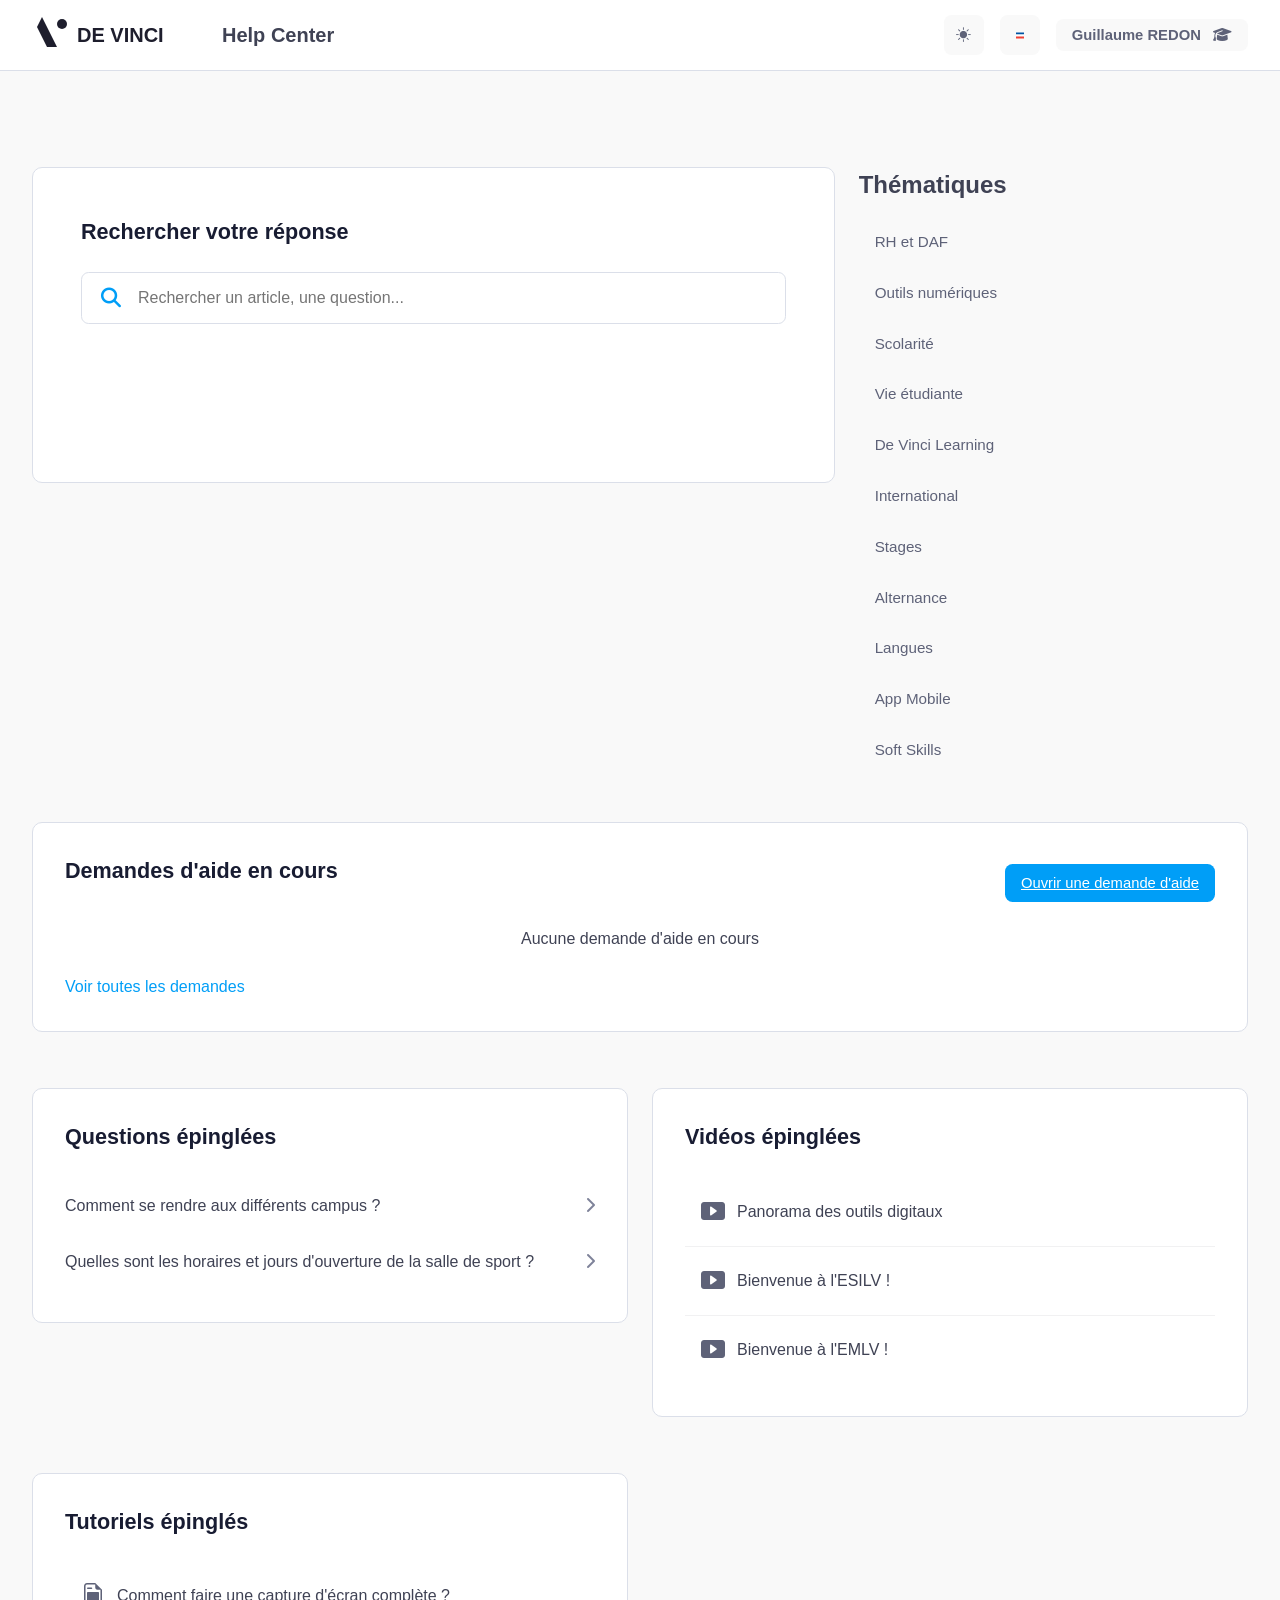
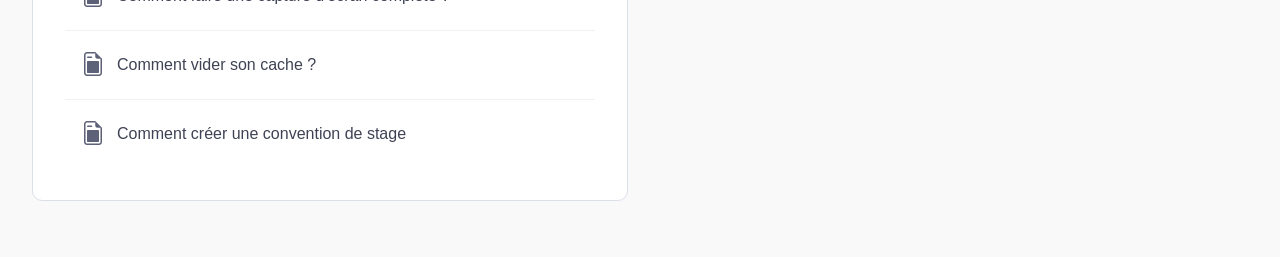
<file: frontend/devinci_help.html>
<!DOCTYPE html>
<html lang="fr" data-theme="light">
<head>
    <meta charset="UTF-8">
    <meta name="viewport" content="width=device-width, initial-scale=1.0">
    <title>Accueil - Help Center</title>
    <link rel="stylesheet" href="https://cdnjs.cloudflare.com/ajax/libs/font-awesome/6.4.0/css/all.min.css">
    <link rel="stylesheet" href="https://cdn.jsdelivr.net/npm/bootstrap-icons@1.11.0/font/bootstrap-icons.css">
    <style>
        * {
            margin: 0;
            padding: 0;
            box-sizing: border-box;
        }

        :root {
            --kt-primary: #009ef7;
            --kt-gray-100: #f9f9f9;
            --kt-gray-200: #f1f1f2;
            --kt-gray-300: #dbdfe9;
            --kt-gray-400: #b5b5c3;
            --kt-gray-500: #a1a5b7;
            --kt-gray-600: #7e8299;
            --kt-gray-700: #5e6278;
            --kt-gray-800: #3f4254;
            --kt-gray-900: #181c32;
            --kt-dark: #1e1e2d;
        }

        body {
            font-family: -apple-system, BlinkMacSystemFont, 'Segoe UI', Roboto, 'Helvetica Neue', Arial, sans-serif;
            background: var(--kt-gray-100);
            color: var(--kt-gray-800);
            line-height: 1.5;
        }

        /* Header */
        .app-header {
            background: #fff;
            border-bottom: 1px solid var(--kt-gray-300);
            position: sticky;
            top: 0;
            z-index: 100;
        }

        .app-container {
            max-width: 1400px;
            margin: 0 auto;
            padding: 0 2rem;
            display: flex;
            align-items: center;
            justify-content: space-between;
            height: 70px;
        }

        .d-flex {
            display: flex;
        }

        .align-items-center {
            align-items: center;
        }

        .flex-grow-1 {
            flex-grow: 1;
        }

        .logo-container {
            display: flex;
            align-items: center;
            gap: 2rem;
        }

        .logo-container img {
            height: 35px;
        }

        .logo-container h2 {
            font-size: 1.25rem;
            font-weight: 600;
            color: var(--kt-gray-800);
            margin: 0;
        }

        .app-navbar {
            display: flex;
            align-items: center;
            gap: 1rem;
        }

        .btn {
            padding: 0.5rem 1rem;
            border-radius: 0.475rem;
            border: none;
            cursor: pointer;
            font-size: 0.925rem;
            transition: all 0.2s;
        }

        .btn-icon {
            width: 40px;
            height: 40px;
            display: flex;
            align-items: center;
            justify-content: center;
            padding: 0;
        }

        .btn-light {
            background: var(--kt-gray-100);
            color: var(--kt-gray-700);
        }

        .btn-light:hover {
            background: var(--kt-gray-200);
        }

        .btn-primary {
            background: var(--kt-primary);
            color: #fff;
        }

        .btn-primary:hover {
            background: #0095e8;
        }

        .symbol {
            width: 40px;
            height: 40px;
            border-radius: 0.475rem;
            display: flex;
            align-items: center;
            justify-content: center;
        }

        .lang-flag {
            width: 20px;
            height: 15px;
            border-radius: 2px;
        }

        /* Main Content */
        .app-main {
            padding: 2rem 0;
        }

        .container-fluid {
            max-width: 1400px;
            margin: 0 auto;
            padding: 0 2rem;
        }

        .row {
            display: flex;
            flex-wrap: wrap;
            margin: 0 -0.75rem;
        }

        .col-12 {
            width: 100%;
            padding: 0 0.75rem;
        }

        .col-md-4 {
            width: 33.333%;
            padding: 0 0.75rem;
        }

        .col-md-6 {
            width: 50%;
            padding: 0 0.75rem;
        }

        .col-md-8 {
            width: 66.666%;
            padding: 0 0.75rem;
        }

        /* Search Card */
        .search__card {
            background: linear-gradient(135deg, #1e1e2d 0%, #2d2d44 100%);
            border-radius: 0.625rem;
            border: none;
            margin-bottom: 1.5rem;
        }

        .search__card .card-body {
            padding: 3rem;
        }

        .search__card h2 {
            color: #fff;
            font-size: 1.75rem;
            font-weight: 700;
            margin-bottom: 2rem;
        }

        .search__card h3 {
            color: #fff;
            font-size: 1.25rem;
            font-weight: 600;
            margin-top: 2rem;
            margin-bottom: 0.5rem;
        }

        .search__card a {
            color: #fff;
            text-decoration: underline;
        }

        .position-relative {
            position: relative;
        }

        .form-control {
            width: 100%;
            padding: 1rem 1rem 1rem 3.5rem;
            border: 1px solid var(--kt-gray-300);
            border-radius: 0.475rem;
            font-size: 1rem;
            background: #fff;
        }

        .form-control:focus {
            outline: none;
            border-color: var(--kt-primary);
        }

        .search-icon {
            position: absolute;
            left: 1.25rem;
            top: 50%;
            transform: translateY(-50%);
            color: var(--kt-primary);
            font-size: 1.25rem;
        }

        /* Topics Navigation */
        .topics__nav {
            display: flex;
            flex-direction: column;
            gap: 0.25rem;
        }

        .nav-link-topics {
            padding: 0.75rem 1rem;
            color: var(--kt-gray-700);
            text-decoration: none;
            border-radius: 0.475rem;
            transition: all 0.2s;
            font-size: 0.95rem;
        }

        .nav-link-topics:hover {
            background: var(--kt-gray-200);
            color: var(--kt-gray-900);
        }

        /* Card */
        .card {
            background: #fff;
            border-radius: 0.625rem;
            border: 1px solid var(--kt-gray-300);
            margin-bottom: 1.5rem;
        }

        .card-body {
            padding: 2rem;
        }

        .card h2 {
            font-size: 1.35rem;
            font-weight: 600;
            color: var(--kt-gray-900);
            margin-bottom: 1.5rem;
        }

        /* List Group */
        .list-group {
            display: flex;
            flex-direction: column;
        }

        .list-group-item {
            padding: 1rem;
            border: none;
            border-bottom: 1px solid var(--kt-gray-200);
            display: flex;
            align-items: center;
            gap: 0.75rem;
            text-decoration: none;
            color: var(--kt-gray-800);
            transition: background 0.2s;
        }

        .list-group-item:hover {
            background: var(--kt-gray-100);
        }

        .list-group-item:last-child {
            border-bottom: none;
        }

        .list-group-item i {
            font-size: 1.5rem;
            color: var(--kt-gray-700);
        }

        /* Accordion */
        .accordion__title {
            font-size: 1rem;
            font-weight: 500;
            color: var(--kt-gray-800);
            cursor: pointer;
        }

        .accordion__chevron {
            color: var(--kt-gray-600);
            transition: transform 0.3s;
        }

        .accordion__content {
            padding: 1rem 0;
            color: var(--kt-gray-700);
            line-height: 1.6;
        }

        .accordion__content ul {
            margin-left: 1.5rem;
        }

        .accordion__content li {
            margin: 0.5rem 0;
        }

        .accordion__metadatas {
            font-size: 0.85rem;
            color: var(--kt-gray-600);
            display: flex;
            align-items: center;
            gap: 0.5rem;
            flex-wrap: wrap;
            margin-top: 0.5rem;
        }

        .badge {
            padding: 0.25rem 0.5rem;
            border-radius: 0.375rem;
            font-size: 0.75rem;
            font-weight: 600;
        }

        .bg-emlv {
            background: #0066cc;
            color: #fff;
        }

        .bg-esilv {
            background: #e74c3c;
            color: #fff;
        }

        .bg-iim {
            background: #9b59b6;
            color: #fff;
        }

        .bg-executive {
            background: #34495e;
            color: #fff;
        }

        .accordion__metadatas-share,
        .accordion__metadatas-hashtag {
            background: none;
            border: none;
            color: var(--kt-gray-600);
            cursor: pointer;
            padding: 0;
        }

        .accordion__metadatas-share:hover,
        .accordion__metadatas-hashtag:hover {
            color: var(--kt-primary);
        }

        .collapsible {
            cursor: pointer;
            display: flex;
            align-items: center;
            gap: 1rem;
            width: 100%;
            padding: 1rem 0;
        }

        .collapse {
            display: none;
        }

        hr {
            border: none;
            border-top: 1px solid var(--kt-gray-200);
            margin: 1rem 0;
        }

        /* Utilities */
        .mt-1 { margin-top: 0.25rem; }
        .mt-2 { margin-top: 0.5rem; }
        .mt-3 { margin-top: 1rem; }
        .mt-4 { margin-top: 1.5rem; }
        .mt-6 { margin-top: 2rem; }
        .mt-12 { margin-top: 3rem; }
        .mt-16 { margin-top: 4rem; }
        .mb-6 { margin-bottom: 2rem; }
        .mb-9 { margin-bottom: 2.5rem; }
        .mb-12 { margin-bottom: 3rem; }
        .ms-2 { margin-left: 0.5rem; }
        .mx-1 { margin-left: 0.25rem; margin-right: 0.25rem; }
        .text-center { text-align: center; }
        .fw-bold { font-weight: 700; }

        @media (max-width: 768px) {
            .col-md-4,
            .col-md-6,
            .col-md-8 {
                width: 100%;
            }

            .app-container {
                padding: 0 1rem;
            }

            .container-fluid {
                padding: 0 1rem;
            }

            .search__card .card-body {
                padding: 2rem 1.5rem;
            }

            .logo-container h2 {
                display: none;
            }
        }
    </style>
</head>
<body>
    <!-- Header -->
    <div class="app-header">
        <div class="app-container">
            <div class="logo-container">
                <a href="#">
                    <svg width="158" height="40" viewBox="0 0 158 40" fill="none">
                        <path d="M10 5L25 35L15 35L5 15L10 5Z" fill="#1e1e2d"/>
                        <circle cx="30" cy="12" r="5" fill="#1e1e2d"/>
                        <text x="45" y="30" font-family="Arial, sans-serif" font-size="20" font-weight="bold" fill="#1e1e2d">DE VINCI</text>
                    </svg>
                </a>
                <h2>Help Center</h2>
            </div>

            <div class="app-navbar">
                <button class="btn btn-icon btn-light">
                    <i class="bi bi-sun-fill"></i>
                </button>
                
                <button class="btn btn-light symbol">
                    <svg width="20" height="15" viewBox="0 0 20 15">
                        <rect width="20" height="5" fill="#0055A4"/>
                        <rect y="5" width="20" height="5" fill="#fff"/>
                        <rect y="10" width="20" height="5" fill="#EF4135"/>
                    </svg>
                </button>

                <button class="btn btn-light">
                    <span class="fw-bold">Guillaume REDON</span>
                    <i class="fa-solid fa-graduation-cap ms-2"></i>
                </button>
            </div>
        </div>
    </div>

    <!-- Main Content -->
    <div class="app-main">
        <div class="container-fluid">
            <div class="row mt-16 mb-12">
                <!-- Search Card -->
                <div class="col-md-8">
                    <div class="card search__card">
                        <div class="card-body">
                            <h2>Rechercher votre réponse</h2>
                            <div class="position-relative">
                                <i class="fa-solid fa-magnifying-glass search-icon"></i>
                                <input type="text" class="form-control" placeholder="Rechercher un article, une question...">
                            </div>
                            <div class="mt-12">
                                <h3>Je ne trouve pas ma réponse</h3>
                                <a href="#">Ouvrir une demande d'aide</a>
                            </div>
                        </div>
                    </div>
                </div>

                <!-- Topics Sidebar -->
                <div class="col-md-4">
                    <h2>Thématiques</h2>
                    <nav class="topics__nav mt-3">
                        <a href="#" class="nav-link-topics">RH et DAF</a>
                        <a href="#" class="nav-link-topics">Outils numériques</a>
                        <a href="#" class="nav-link-topics">Scolarité</a>
                        <a href="#" class="nav-link-topics">Vie étudiante</a>
                        <a href="#" class="nav-link-topics">De Vinci Learning</a>
                        <a href="#" class="nav-link-topics">International</a>
                        <a href="#" class="nav-link-topics">Stages</a>
                        <a href="#" class="nav-link-topics">Alternance</a>
                        <a href="#" class="nav-link-topics">Langues</a>
                        <a href="#" class="nav-link-topics">App Mobile</a>
                        <a href="#" class="nav-link-topics">Soft Skills</a>
                    </nav>
                </div>
            </div>

            <!-- Requests Section -->
            <div class="row">
                <div class="col-12 mb-6">
                    <div class="card">
                        <div class="card-body">
                            <div class="d-flex align-items-center" style="justify-content: space-between;">
                                <h2 class="mb-6">Demandes d'aide en cours</h2>
                                <a href="#" class="btn btn-primary">Ouvrir une demande d'aide</a>
                            </div>
                            <div class="mt-3 text-center">
                                <span>Aucune demande d'aide en cours</span>
                            </div>
                            <div class="mt-4">
                                <a href="#" style="color: var(--kt-primary); text-decoration: none;">Voir toutes les demandes</a>
                            </div>
                        </div>
                    </div>
                </div>

                <!-- Pinned Questions -->
                <div class="col-md-6">
                    <div class="card">
                        <div class="card-body">
                            <h2>Questions épinglées</h2>
                            <div class="list-group">
                                <div class="py-0">
                                    <div class="collapsible" onclick="toggleAccordion('acc1')">
                                        <div style="flex: 1;">
                                            <div class="accordion__title">Comment se rendre aux différents campus ?</div>
                                        </div>
                                        <div class="accordion__chevron">
                                            <i class="fa-solid fa-chevron-right"></i>
                                        </div>
                                    </div>
                                    <div id="acc1" class="collapse">
                                        <div class="accordion__content">
                                            <ul>
                                                <li><strong>PARIS</strong>
                                                    <ul>
                                                        <li>Campus du Pôle Léonard de Vinci : 12 Avenue Léonard de Vinci, 92400 Courbevoie</li>
                                                        <li>Campus de l'Arche : 47 boulevard de Pesaro, 92000 Nanterre</li>
                                                        <li>Campus des Terrasses : 32 rue des 3 Fontanot, 92000 Nanterre</li>
                                                        <li>Campus Cyber : 5-7 rue Bellini, 92800 La Défense</li>
                                                    </ul>
                                                </li>
                                                <li><strong>NANTES</strong>
                                                    <ul>
                                                        <li>Campus de la Chantrerie : 9 Rue Alfred Kastler, 44300 Nantes</li>
                                                    </ul>
                                                </li>
                                            </ul>
                                        </div>
                                        <div class="accordion__metadatas">
                                            <span class="badge bg-emlv">EMLV</span>
                                            <span class="badge bg-esilv">ESILV</span>
                                            <span class="badge bg-iim">IIM</span>
                                            <span class="badge bg-executive">EXECUTIVE</span>
                                            <span class="mx-1">|</span>
                                            <span>13 septembre 2023</span>
                                            <span>|</span>
                                            <span>Mise à jour le 29 mars 2024</span>
                                            <span>|</span>
                                            <button class="accordion__metadatas-share"><i class="fa-solid fa-share"></i></button>
                                            <span>|</span>
                                            <button class="accordion__metadatas-hashtag"><i class="fa-solid fa-hashtag"></i></button>
                                        </div>
                                        <hr>
                                    </div>
                                </div>

                                <div class="py-0">
                                    <div class="collapsible" onclick="toggleAccordion('acc2')">
                                        <div style="flex: 1;">
                                            <div class="accordion__title">Quelles sont les horaires et jours d'ouverture de la salle de sport ?</div>
                                        </div>
                                        <div class="accordion__chevron">
                                            <i class="fa-solid fa-chevron-right"></i>
                                        </div>
                                    </div>
                                    <div id="acc2" class="collapse">
                                        <div class="accordion__content">
                                            <p>Tous les jours exceptés les jeudis, les jours fériés, le week-end et pendant les vacances scolaires.</p>
                                            <p>12h15 – 14h00 et 17h30 – 19h15</p>
                                        </div>
                                        <div class="accordion__metadatas">
                                            <span class="badge bg-emlv">EMLV</span>
                                            <span class="badge bg-esilv">ESILV</span>
                                            <span class="badge bg-iim">IIM</span>
                                            <span class="mx-1">|</span>
                                            <span>13 septembre 2023</span>
                                            <span>|</span>
                                            <span>Mise à jour le 6 octobre 2023</span>
                                            <span>|</span>
                                            <button class="accordion__metadatas-share"><i class="fa-solid fa-share"></i></button>
                                            <span>|</span>
                                            <button class="accordion__metadatas-hashtag"><i class="fa-solid fa-hashtag"></i></button>
                                        </div>
                                        <hr>
                                    </div>
                                </div>
                            </div>
                        </div>
                    </div>
                </div>

                <!-- Pinned Videos -->
                <div class="col-md-6">
                    <div class="card">
                        <div class="card-body">
                            <h2>Vidéos épinglées</h2>
                            <div class="list-group">
                                <a href="#" class="list-group-item">
                                    <i class="bi bi-play-btn-fill"></i>
                                    <span>Panorama des outils digitaux</span>
                                </a>
                                <a href="#" class="list-group-item">
                                    <i class="bi bi-play-btn-fill"></i>
                                    <span>Bienvenue à l'ESILV !</span>
                                </a>
                                <a href="#" class="list-group-item">
                                    <i class="bi bi-play-btn-fill"></i>
                                    <span>Bienvenue à l'EMLV !</span>
                                </a>
                            </div>
                        </div>
                    </div>
                </div>

                <!-- Pinned Tutorials -->
                <div class="col-md-6 mt-6">
                    <div class="card">
                        <div class="card-body">
                            <h2>Tutoriels épinglés</h2>
                            <div class="list-group">
                                <a href="#" class="list-group-item">
                                    <i class="bi bi-file-earmark-post"></i>
                                    <span>Comment faire une capture d'écran complète ?</span>
                                </a>
                                <a href="#" class="list-group-item">
                                    <i class="bi bi-file-earmark-post"></i>
                                    <span>Comment vider son cache ?</span>
                                </a>
                                <a href="#" class="list-group-item">
                                    <i class="bi bi-file-earmark-post"></i>
                                    <span>Comment créer une convention de stage</span>
                                </a>
                            </div>
                        </div>
                    </div>
                </div>
            </div>
        </div>
    </div>

    <script>
        function toggleAccordion(id) {
            const element = document.getElementById(id);
            if (element.style.display === 'block') {
                element.style.display = 'none';
            } else {
                element.style.display = 'block';
            }
        }
    </script>
</body>
</html>
</file>
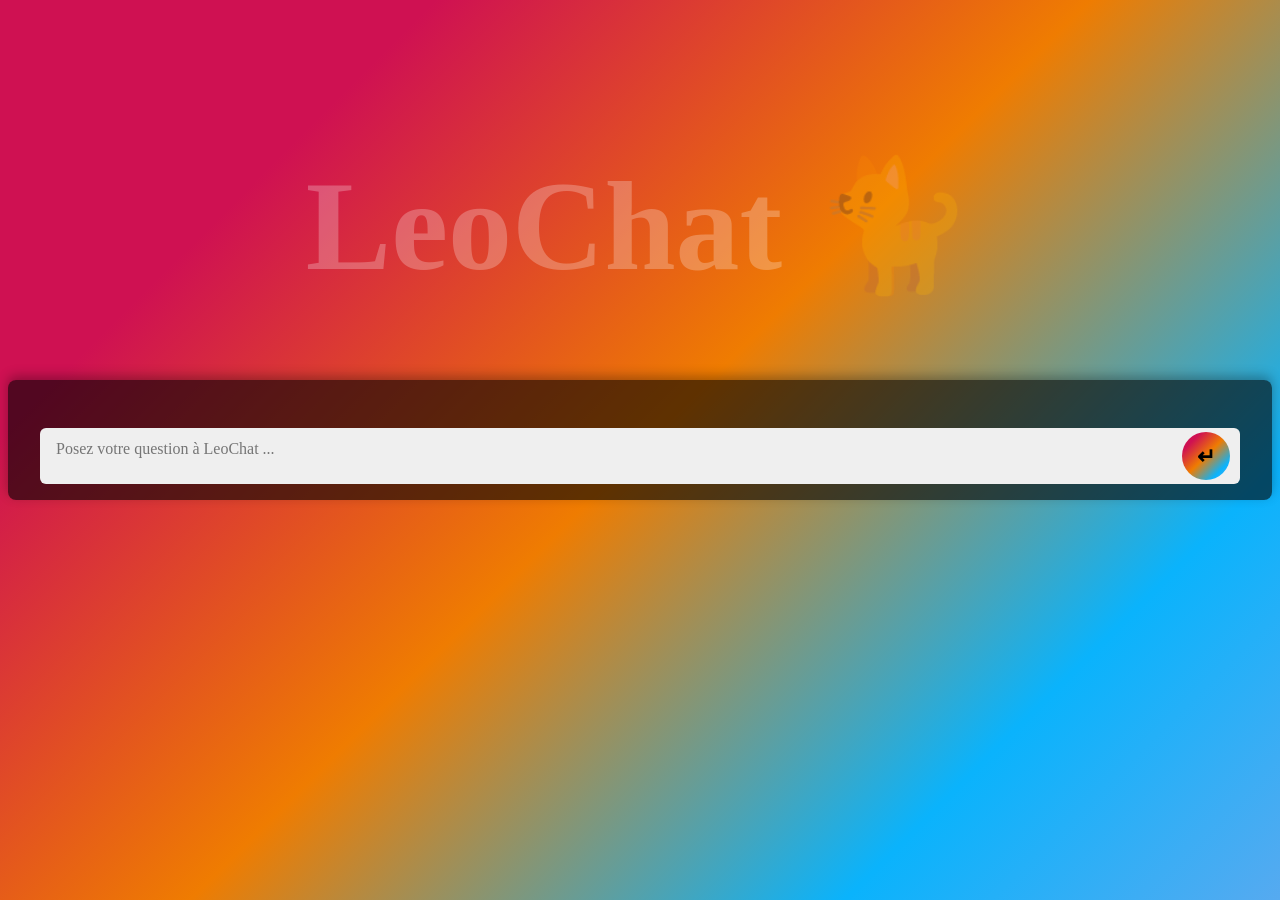
<file: templates/ask.html>
<!DOCTYPE html>
<html lang="fr">
<head>
<meta charset="UTF-8">

<title>LeoChat</title>
<style>
  body {
    margin: 0;
    height: 100vh;
    display: flex;
    justify-content: center;
    align-items: center;
    background: linear-gradient(135deg, #cf1152 0%, #cf1152 20%, #ef7c01 50%, #0ab3fc 80%, #56aaf0 100%);
    position: relative;
    overflow: hidden;
  }

  .background-text {
    position: absolute;
    top: 25%;
    left: 50%;
    transform: translate(-50%, -50%);
    font-size: 8rem;
    color: rgba(255, 255, 255, 0.25);
    font-weight: bold;
    pointer-events: none;
    user-select: none;
    white-space: nowrap;
  }

  .container {
    background: rgba(0, 0, 0, 0.6);
    padding: 1rem 2rem 1rem 2rem;
    border-radius: 8px;
    width: 100%;
    max-width: 1200px;
    box-shadow: 0 -4px 12px rgba(0,0,0,0.3);
    margin-bottom: 20px;
    z-index: 1;
  }

  .chat-box {
    height: calc(100% - 4rem - 1rem);
    overflow-y: auto;
    display: flex;
    flex-direction: column-reverse;
    gap: 0.5rem;
    padding: 0.5rem 0;
  }

  .message {
    padding: 0.5rem 1rem;
    border-radius: 12px;
    max-width: 80%;
    word-wrap: break-word;
    animation: fadeIn 0.3s ease-in-out;
    position: relative;
  }

  .user-message {
    align-self: flex-end;
    background-color: #f7f6f5;
    color: #000;
  }

  .bot-message {
    align-self: flex-start;
    background-color: #fefdfd;
    color: #080808;
  }

  .satisfy-btn {
    margin-top: 5px;
    padding: 4px 8px;
    font-size: 0.85rem;
    border: none;
    border-radius: 5px;
    cursor: pointer;
    background: linear-gradient(135deg, #cf1152 0%, #cf1152 20%, #ef7c01 45%, #ef7c01 100%);
  } 

  @keyframes fadeIn {
    from {opacity: 0;}
    to {opacity: 1;}
  }

  .input-group {
    position: relative;
    display: flex;
    align-items: center;
  }

  textarea {
    flex: 1;
    padding: 0.75rem 1rem;
    border: none;
    border-radius: 6px;
    resize: none;
    font-size: 1rem;
    font-family: inherit;
    box-sizing: border-box;
    background-color: #efefef;
    color: #333333;
    height: 3.5rem;
  }

  button.send-btn {
    position: absolute;
    right: 10px;
    top: 50%;
    transform: translateY(-50%);
    width: 48px;
    height: 48px;
    border: none;
    border-radius: 50%;
    background: linear-gradient(135deg, #cf1152 0%, #cf1152 20%, #ef7c01 50%, #0ab3fc 80%, #56aaf0 100%);
    cursor: pointer;
    font-size: 1.4rem;
    font-weight: bold;
    display: flex;
    align-items: center;
    justify-content: center;
  }

  button.send-btn:hover {
    opacity: 0.9;
  }
</style>
</head>
<body>
<div class="background-text">LeoChat 🐈</div>

<div class="container">
  <div class="chat-box" id="chatBox" style="max-height:500px; overflow-y:auto; margin-bottom:1rem;"></div>

  <form id="questionForm">
    <div class="input-group">
      <textarea id="question" name="question" rows="3" placeholder="Posez votre question à LeoChat ..." required></textarea>
      <button type="submit" class="send-btn">↵</button>
    </div>
  </form>
</div>

<script>
const form = document.getElementById('questionForm');
const textarea = document.getElementById('question');
const chatBox = document.getElementById('chatBox');

function addMessage(text, sender, showSatisfy=false, qaData=null) {
    const div = document.createElement('div');
    div.textContent = text;
    div.classList.add('message', sender === 'user' ? 'user-message' : 'bot-message');

    if (showSatisfy && qaData) {
        const btn = document.createElement('button');
        btn.textContent = "✔️ Je suis satisfait";
        btn.className = 'satisfy-btn';
        btn.addEventListener('click', async () => {
            try {
                const response = await fetch('/satisfied', {
                    method: 'POST',
                    headers: {'Content-Type': 'application/json'},
                    body: JSON.stringify(qaData)
                });
                const result = await response.json();
                if (result.success) {
                    btn.textContent = "Merci pour votre retour !";
                    btn.disabled = true;
                }
            } catch(err) {
                console.error(err);
            }
        });
        div.appendChild(document.createElement('br'));
        div.appendChild(btn);
    }

    chatBox.prepend(div);
}

form.addEventListener('submit', async function(event){
    event.preventDefault();
    const question = textarea.value.trim();
    if (!question) return;

    addMessage(question, 'user');
    textarea.value = '';

    try {
        const response = await fetch('/answer', {
            method: 'POST',
            headers: {'Content-Type': 'application/json'},
            body: JSON.stringify({question})
        });
        const data = await response.json();
        if (data.answer) {
            addMessage(data.answer, 'bot', true, {question: data.question, answer: data.answer});
        }
    } catch (err) {
        console.error(err);
    }
});

textarea.addEventListener('keydown', function(event) {
    if (event.key === 'Enter' && !event.shiftKey) {
        event.preventDefault();
        form.dispatchEvent(new Event('submit'));
    }
});
</script>
</body>
</html>
</file>
